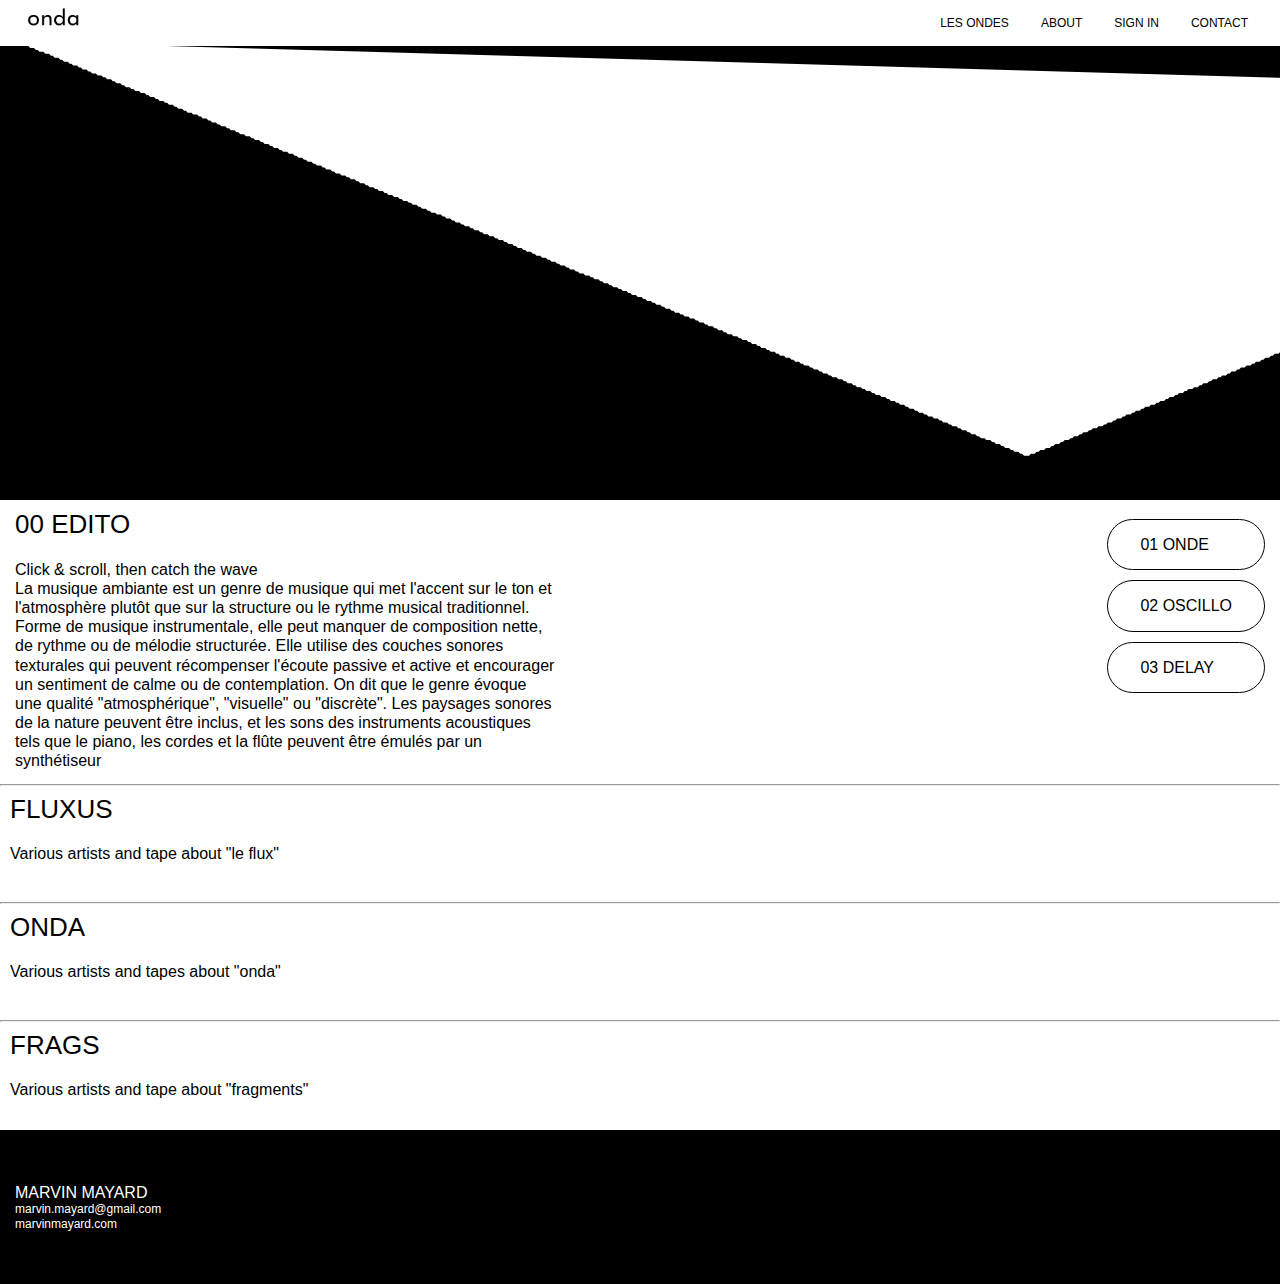
<file: index.html>
<!doctype html>
<html>
<head>
    <meta charset="utf-8">
    <meta name="viewport" content="width=device-width, initial-scale=1">

    <title>onda</title>
<link rel="shortcut icon" href="img/favicon.png">
    <link rel="stylesheet" href="css/reset.css">
    <link rel="stylesheet" href="css/style.css">
     <script src="js/p5.js"></script>
    <script src="js/p5.sound.min.js"></script>
    <script src="js/sketch2.js"></script>
    <!--<script src="js/sketch2.js"></script>-->
    <!-- <script src="js/sketch2.js"></script> -->
    
</head>
<body>
        <nav class="navbar">
        <div class="container">
            <div class="navbar-logo">
                  <a href="index.html"><img src="img/logo.png" width="55" height="25"></a>
            </div>

            <div class="navbar-menu">
                <a class="navbar-item" href="projects.html">
                    LES ONDES
                </a>
               <a class="navbar-item" href="onda.html">
                    ABOUT 
                </a>
                <a class="navbar-item" href="signin.php">
                    SIGN IN
                </a>
                <a class="navbar-item" href="contact.html">
                    Contact
                </a>
            </div>

        </div>
    </nav>
   
    <div id='myContainer'>
        
    </div>
<section class="section">
        <div class="container">
            <div class="columns">
                <div class="column">
                    <h3>
                      00 EDITO
                    </h3>
                    <br>Click & scroll, then catch the wave
                    </h2>
                    <br>
                    <p>
                        La musique ambiante est un genre de musique qui met l'accent sur le ton et l'atmosphère plutôt que sur la structure ou le rythme musical traditionnel. Forme de musique instrumentale, elle peut manquer de composition nette, de rythme ou de mélodie structurée. Elle utilise des couches sonores texturales qui peuvent récompenser l'écoute passive et active et encourager un sentiment de calme ou de contemplation. On dit que le genre évoque une qualité "atmosphérique", "visuelle" ou "discrète". Les paysages sonores de la nature peuvent être inclus, et les sons des instruments acoustiques tels que le piano, les cordes et la flûte peuvent être émulés par un synthétiseur

                    </p>
                </div>
                <div class="column">
                </div>
                <div class="column2">
                    <a class="button2"href="index.html">
                    01 ONDE
                    </a>
                    <a class="button2" href="index2.html">
                    02 OSCILLO
                    </a>
                    <a class="button2" href="index3.html">
                    03 DELAY
                    </a>
                </div>
            </div>
        </div>
        <hr>
    </section>

       <section class="section">
        <div class="container">
                <div class="column">
                    <h3>
                    FLUXUS
                    </h3>
                    <br>
                    <p>Various artists and tape about "le flux"</p>
                </div>
                <div class="column">
                </div>
                <div class="column2">
                   <iframe src="https://open.spotify.com/embed/playlist/3kECos1giPPOBJPUzqMEMq" width="300" height="80" frameborder="0" allowtransparency="true" allow="encrypted-media"></iframe>
                </div>
            
        </div>
    </section>
    <hr>
    <section class="section">
        <div class="container">
                <div class="column">
                    <h3>
                    ONDA
                    </h3>
                    <br>
                    <p>Various artists and tapes about "onda"</p>
                </div>
                <div class="column">
                </div>
                <div class="column2">
                    <iframe src="https://open.spotify.com/embed/playlist/55GhQ1x2yY0xZ9a4Kq3I6W" width="300" height="80" frameborder="0" allowtransparency="true" allow="encrypted-media"></iframe>
                </div>
            
        </div>
    </section>
    <hr>
    <section class="section">
        <div class="container">
                <div class="column">
                    <h3>
                    FRAGS
                    </h3>
                    <br>
                     <p>Various artists and tape about "fragments"</p>
                </div>
                <div class="column">
                   </div>
            <div class="column2">
                    <iframe src="https://open.spotify.com/embed/playlist/6LZV5RsR5zoaKsdzQQTV5G" width="300" height="80" frameborder="0" allowtransparency="true" allow="encrypted-media"></iframe>
                </div>
        </div>
    </section>
  
     



<footer class="footer">
        <div class="container">
            <div class="columns">
                <div class="column">
                    
             

                <div class="column">
                        MARVIN MAYARD
                    </div>
                <div class="small">
                    <ul>
                        <li>
                            <a href="mailto:nom.prenom@exemple.com">
                                marvin.mayard@gmail.com
                            </a>
                        </li>
                         <li>
                            <a href="marvinmayard.com">
                                marvinmayard.com
                            </a>
                        </li>
                    </ul>
                </div>
            </div>
        </div>
    </footer>
</body>
</html>
</file>
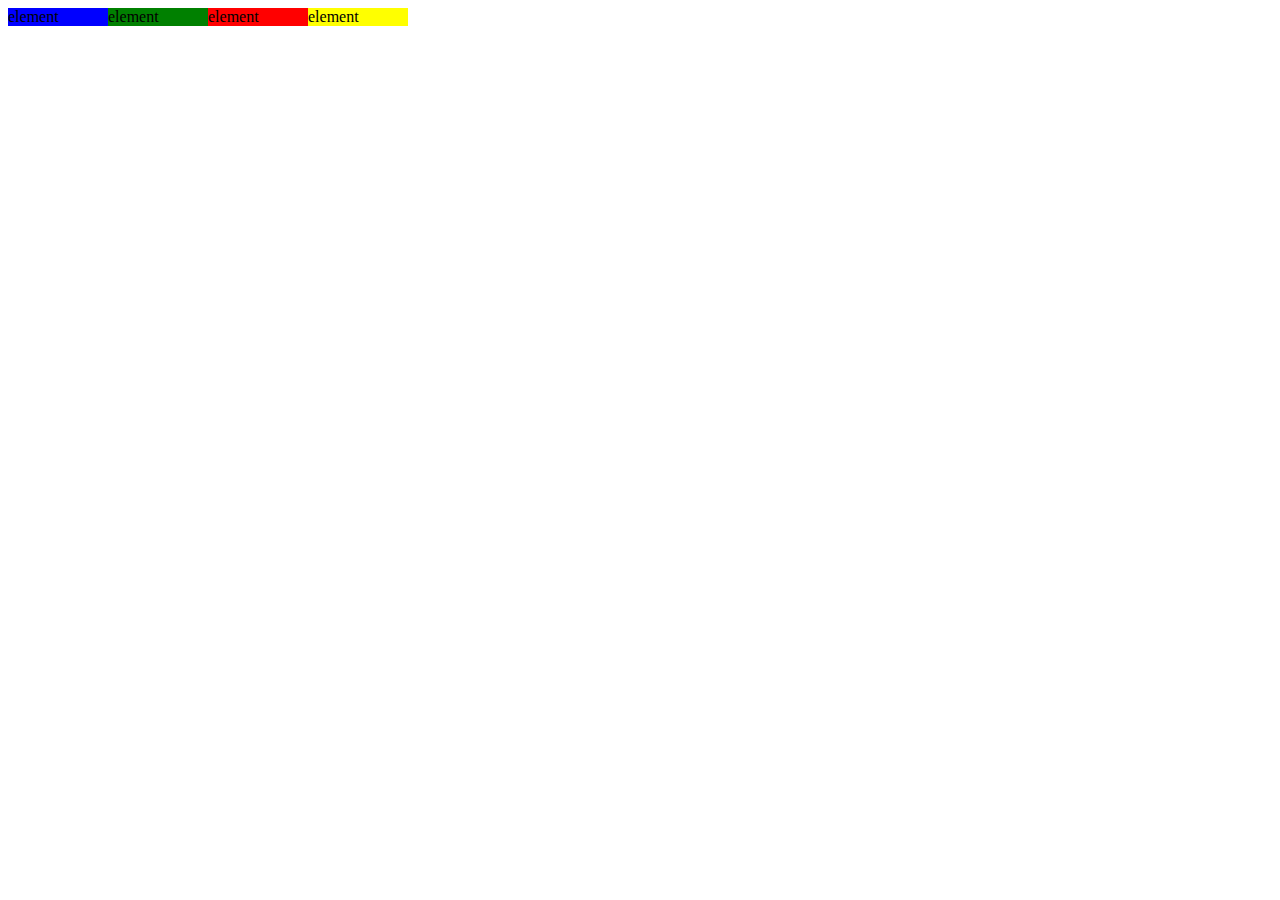
<file: flex.html>
<!doctype html>
<html>
<head>
    <meta charset="utf-8">
    <meta name="viewport" content="width=device-width, initial-scale=1">

    <title>Exercice HTML</title>

    <style>
    .flex {
        display: flex;
    }

    .element {
        flex-basis: 100px;
        flex-grow: 0;
        flex-shrink: 1;
    }

    .element1 {
        background: blue;
    }
    .element2 {
        background: green;
    }
    .element3 {
        background: red;
    }
    .element4 {
        background: yellow;
    }
    </style>
</head>
<body>
    <div class="flex">
        <div class="element element1">
            element
        </div>
        <div class="element element2">
            element
        </div>
        <div class="element element3">
            element
        </div>
        <div class="element element4">
            element
        </div>
    </div>
</body>
</html>
</file>
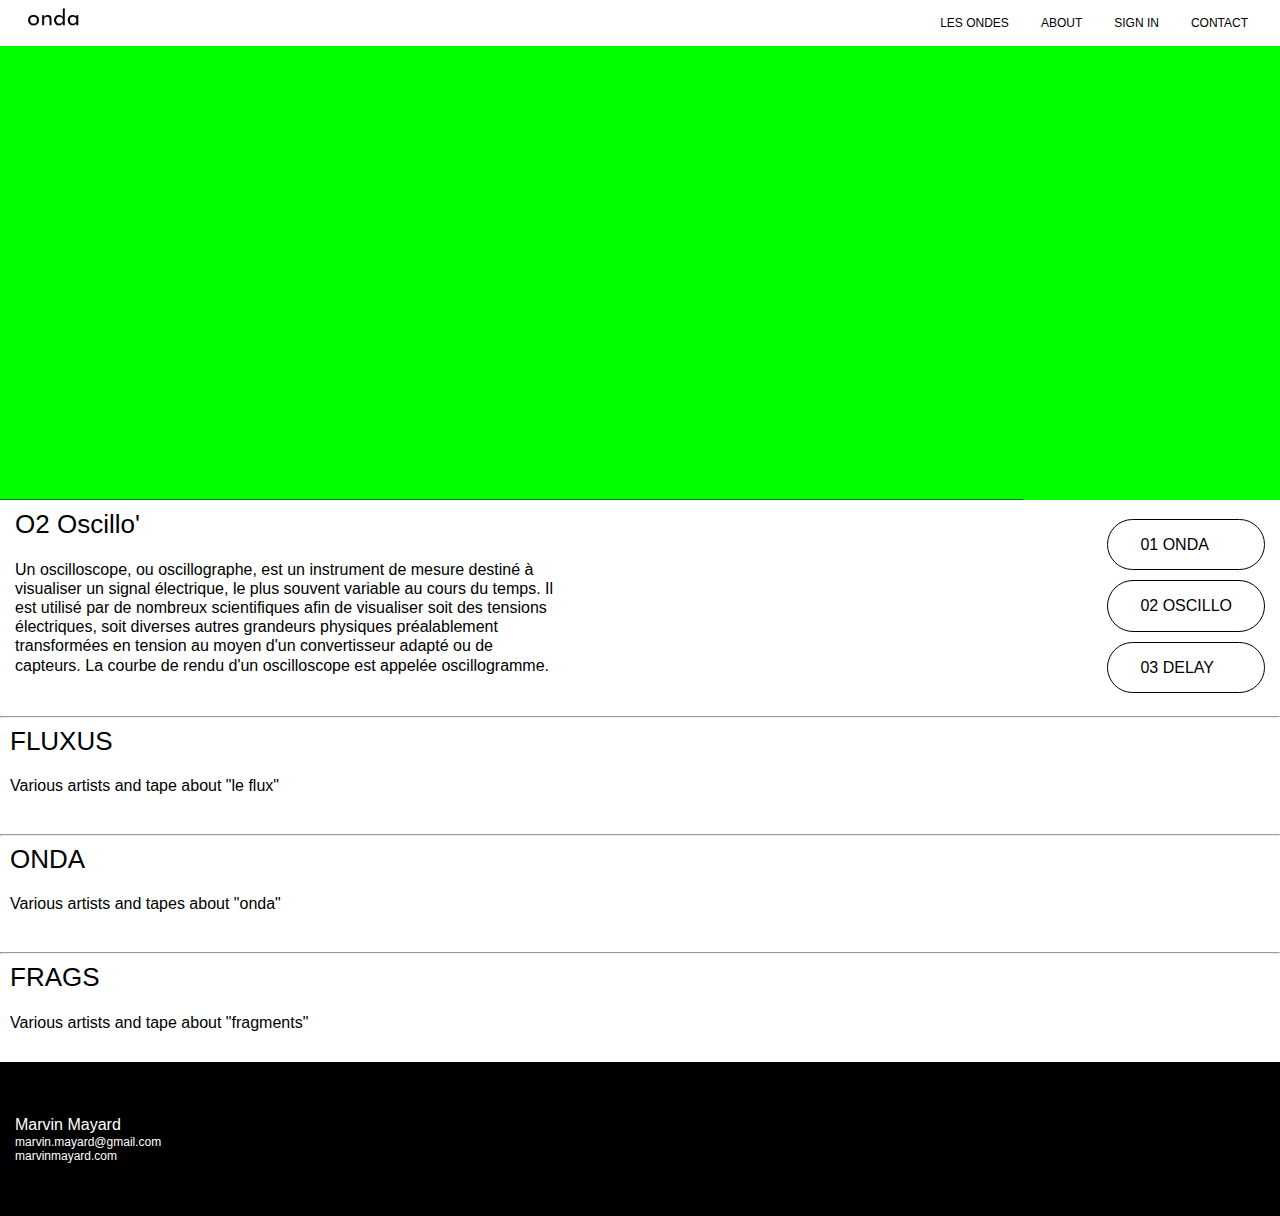
<file: index2.html>
<!doctype html>
<html>
<head>
    <meta charset="utf-8">
    <meta name="viewport" content="width=device-width, initial-scale=1">

    <title>onda</title>
<link rel="shortcut icon" href="img/favicon.png">
    <link rel="stylesheet" href="css/reset.css">
    <link rel="stylesheet" href="css/style.css">
     <script src="js/p5.js"></script>
    <script src="js/p5.sound.min.js"></script>
    <!--<script src="js/sketch2.js"></script>-->
  <script src="js/sketch.js"></script>
    <!-- <script src="js/sketch2.js"></script> -->
    
</head>
<body>
    <nav class="navbar">
        <div class="container">
            <div class="navbar-logo">
                  <a href="index.html"><img src="img/logo.png" width="55" height="25"></a>
            </div>

            <div class="navbar-menu">
                <a class="navbar-item" href="projects.html">
                    LES ONDES
                </a>
               <a class="navbar-item" href="onda.html">
                    ABOUT 
                </a>
                <a class="navbar-item" href="signin.php">
                    SIGN IN
                </a>
                <a class="navbar-item" href="contact.html">
                    Contact
                </a>
            </div>

        </div>
    </nav>
   
    <div id='myContainer'>
        
    </div>
<section class="section">
        <div class="container">
            <div class="columns">
                <div class="column">
                     <h3>
                    O2 Oscillo'
                    </h3>
                    <br>
                    <p>Un oscilloscope, ou oscillographe, est un instrument de mesure destiné à visualiser un signal électrique, le plus souvent variable au cours du temps. Il est utilisé par de nombreux scientifiques afin de visualiser soit des tensions électriques, soit diverses autres grandeurs physiques préalablement transformées en tension au moyen d'un convertisseur adapté ou de capteurs. La courbe de rendu d'un oscilloscope est appelée oscillogramme.</p>
                </div>
                <div class="column">
                </div>
                <div class="column2">
                    <a class="button2"href="index.html">
                    01 ONDA
                    </a>
                    <a class="button2" href="index2.html">
                    02 OSCILLO
                    </a>
                    <a class="button2" href="index3.html">
                    03 DELAY
                    </a>
                </div>
            </div>
        </div>
        <hr>
    </section>

   



       <section class="section">
        <div class="container">
                <div class="column">
                    <h3>
                    FLUXUS
                    </h3>
                    <br>
                    <p>Various artists and tape about "le flux"</p>
                </div>
                <div class="column">
                </div>
                <div class="column2">
                   <iframe src="https://open.spotify.com/embed/playlist/3kECos1giPPOBJPUzqMEMq" width="300" height="80" frameborder="0" allowtransparency="true" allow="encrypted-media"></iframe>
                </div>
            
        </div>
    </section>
    <hr>
    <section class="section">
        <div class="container">
                <div class="column">
                    <h3>
                    ONDA
                    </h3>
                    <br>
                    <p>Various artists and tapes about "onda"</p>
                </div>
                <div class="column">
                </div>
                <div class="column2">
                    <iframe src="https://open.spotify.com/embed/playlist/55GhQ1x2yY0xZ9a4Kq3I6W" width="300" height="80" frameborder="0" allowtransparency="true" allow="encrypted-media"></iframe>
                </div>
            
        </div>
    </section>
    <hr>
    <section class="section">
        <div class="container">
                <div class="column">
                    <h3>
                    FRAGS
                    </h3>
                    <br>
                     <p>Various artists and tape about "fragments"</p>
                </div>
                <div class="column">
                   </div>
            <div class="column2">
                    <iframe src="https://open.spotify.com/embed/playlist/6LZV5RsR5zoaKsdzQQTV5G" width="300" height="80" frameborder="0" allowtransparency="true" allow="encrypted-media"></iframe>
                </div>
        </div>
    </section>
  
     

<footer class="footer">
        <div class="container">
            <div class="columns">
                <div class="column">
                    
             

                <div class="column">
                        Marvin Mayard
                    </div>
                <div class="small">
                    <ul>
                        <li>
                            <a href="mailto:nom.prenom@exemple.com">
                                marvin.mayard@gmail.com
                            </a>
                        </li>
                         <li>
                            <a href="marvinmayard.com">
                                marvinmayard.com
                            </a>
                        </li>
                    </ul>
                </div>
            </div>
        </div>
    </footer>

   
</body>
</html>
</file>
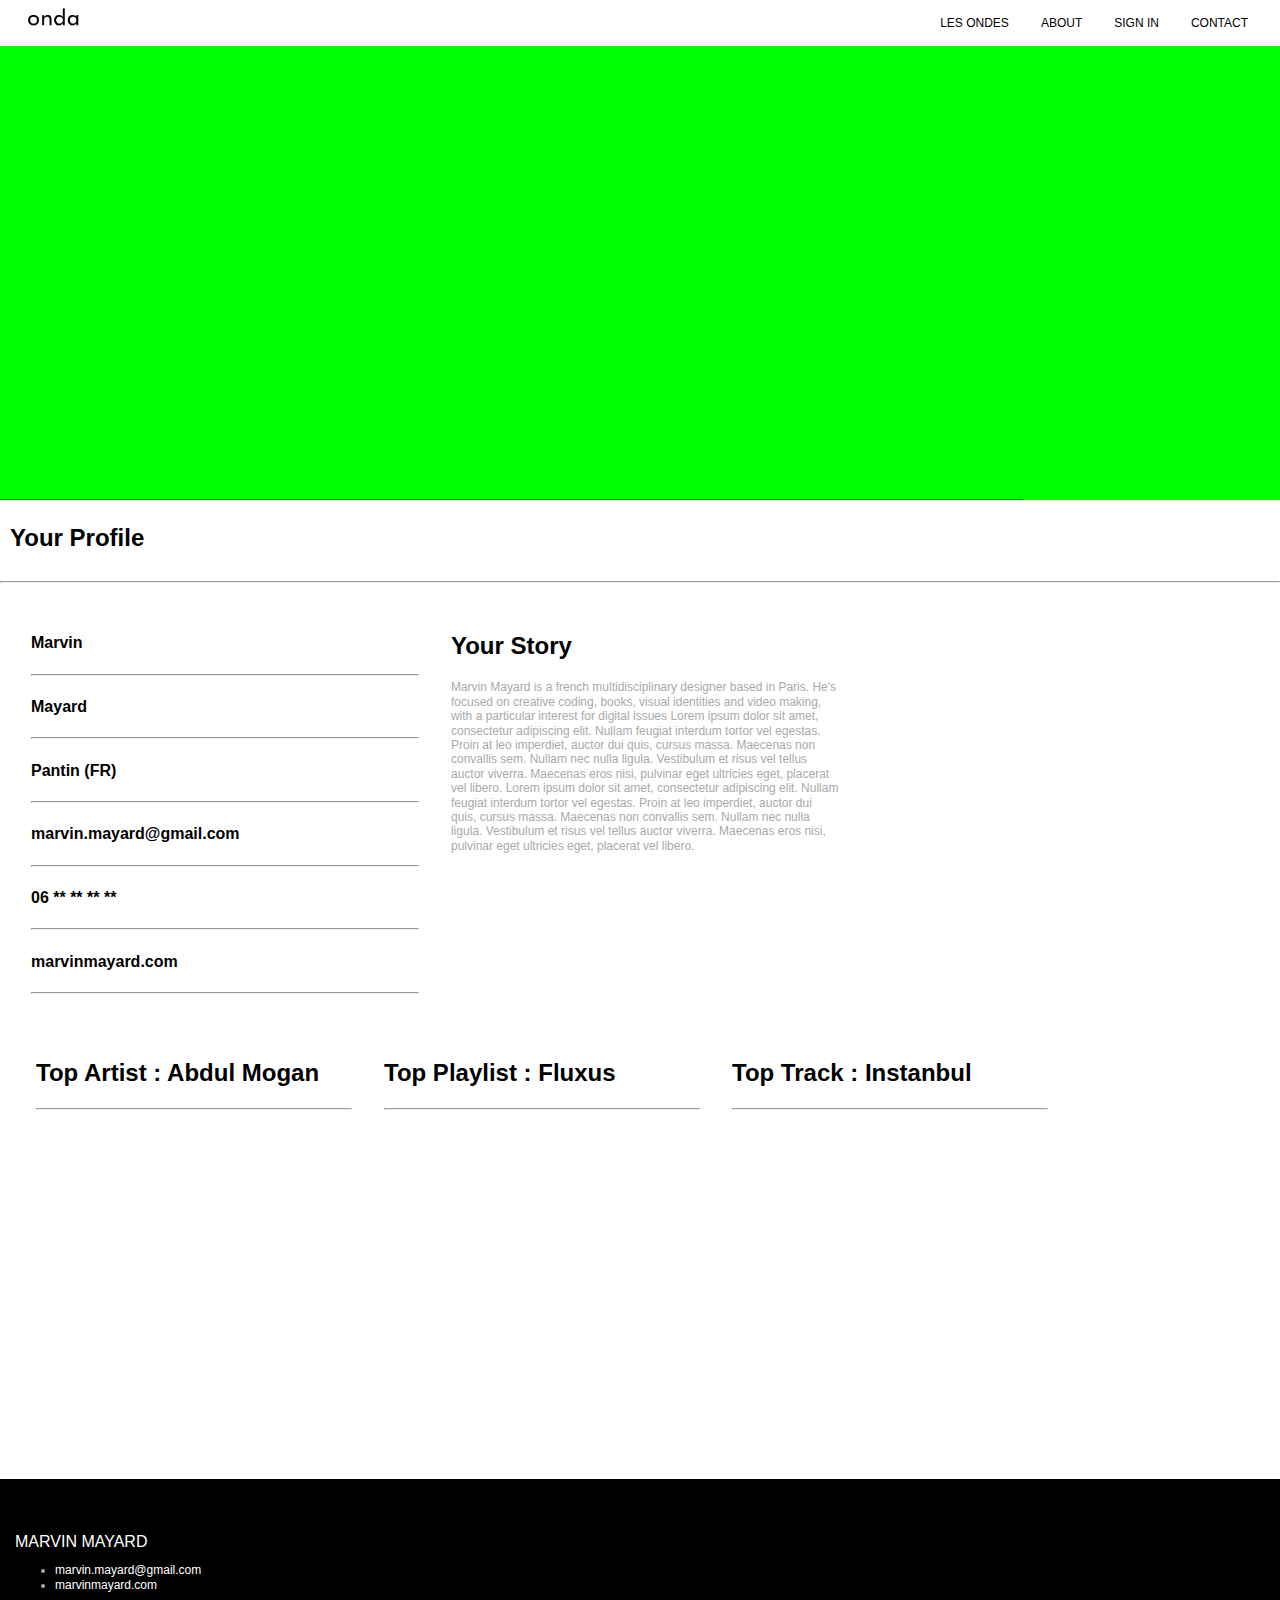
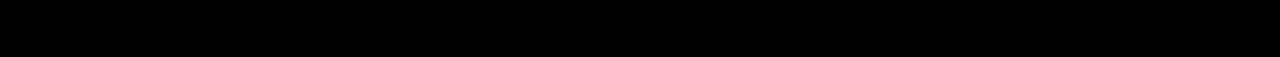
<file: profile.html>
<!DOCTYPE html>
<html>
  <head>
      <meta charset="utf-8">
     <link rel="shortcut icon" href="img/favicon.png">
      <link href="
https://fonts.googleapis.com/css?family=Ubuntu
" rel="stylesheet">
      <meta name="viewport" content="width=device-width, initial-scale=1" />
      <link rel="stylesheet" href="css/style.css">

       <script src="js/p5.js"></script>
    <script src="js/p5.sound.min.js"></script>
    <script src="js/sketch.js"></script>

      <title>Your profile</title>
   </head>


<body>
<nav class="navbar">
        <div class="container">
            <div class="navbar-logo">
                  <a href="index.html"><img src="img/logo.png" width="55" height="25"></a>
            </div>


            <div class="navbar-menu">
                <a class="navbar-item" href="projects.html">
                    LES ONDES
                </a>
               <a class="navbar-item" href="onda.html">
                    ABOUT 
                </a>
                <a class="navbar-item" href="signin.php">
                    SIGN IN
                </a>
                <a class="navbar-item" href="contact.html">
                    Contact
                </a>
            </div>

        </div>
    </nav>

      
      <div id='myContainer'>
        
    </div>

	<header class="container">
		<h2>Your Profile</h2>
 </header>
 <hr>

		<section class="section">
        <div class="container">
            <div class="columns multiline">
                <div class="column one-third">
                    <div class="project">
						
						<h4 class="prenom">
                            Marvin
                        </h4>
                        <hr>
                        <h4 class="nom">Mayard</h4>
                        <hr>
                        <h4 class="localisation">Pantin (FR)</h4>
                        <hr>
                        <h4 class="email">marvin.mayard@gmail.com</h4>
                        <hr>
                        <h4 class="telephone">06 ** ** ** **</h4>
                        <hr>
                        <h4 class="website">marvinmayard.com</h4>
                        <hr>


                 
                    </div>
                </div>

                 <div class="column one-third">
                    <div class="project">
                        

       
                        <h2>Your Story</h2>
                        <p class="small">
                            Marvin Mayard is a french multidisciplinary designer
based in Paris.
He's focused on creative coding, books,
visual identities and video making, 
with a particular interest for digital issues
Lorem ipsum dolor sit amet, consectetur adipiscing elit. Nullam feugiat interdum tortor vel egestas. Proin at leo imperdiet, auctor dui quis, cursus massa. Maecenas non convallis sem. Nullam nec nulla ligula. Vestibulum et risus vel tellus auctor viverra. Maecenas eros nisi, pulvinar eget ultricies eget, placerat vel libero.
Lorem ipsum dolor sit amet, consectetur adipiscing elit. Nullam feugiat interdum tortor vel egestas. Proin at leo imperdiet, auctor dui quis, cursus massa. Maecenas non convallis sem. Nullam nec nulla ligula. Vestibulum et risus vel tellus auctor viverra. Maecenas eros nisi, pulvinar eget ultricies eget, placerat vel libero.
                        </p>
                    </div>
                </div>


               
    

                        <div class="columns multiline">
                <div class="column one-third">
                    <div class="project">
            

                        <h2 class="topartist">
                            Top Artist : Abdul Mogan
                        </h2>
<hr>
                        <p class="small">
                            <iframe src="https://open.spotify.com/embed/artist/4bNteCe0Beu161GmkB8Rq7" width="300" height="300" frameborder="0" allowtransparency="true" allow="encrypted-media"></iframe>
                        </p>
                    </div>
                </div>

                <div class="column one-third">
                    <div class="project">
                        

                        <h2 class="">
                            Top Playlist : Fluxus

                           </h2>
<hr>
                        <p class="small">
                           <iframe class="top" src="https://open.spotify.com/embed/playlist/3kECos1giPPOBJPUzqMEMq" width="300" height="300" frameborder="0" allowtransparency="true" allow="encrypted-media"></iframe>
                        </p>
                    </div>
                </div>
                 <div class="column one-third">
                    <div class="project">
                        

                        <h2 class="toptrack">
                            Top Track : Instanbul
                        </h2>
<hr>
                        <p class="small">
                            <iframe src="https://open.spotify.com/embed/track/1TwSJyaLi0IsOtOlyYyLdx" width="300" height="300" frameborder="0" allowtransparency="true" allow="encrypted-media"></iframe>
                        </p>
                    </div>
                </div>

                

            </div>
        </div>
    </section>
		
	
	<footer class="footer">
        <div class="container">
            <div class="columns">
                <div class="column">
                    
             

                <div class="column">
                        MARVIN MAYARD
                    </div>
                <div class="small">
                    <ul>
                        <li>
                            <a href="mailto:nom.prenom@exemple.com">
                                marvin.mayard@gmail.com
                            </a>
                        </li>
                         <li>
                            <a href="marvinmayard.com">
                                marvinmayard.com
                            </a>
                        </li>
                    </ul>
                </div>
            </div>
        </div>
    </footer>
</body>
</html>
</file>
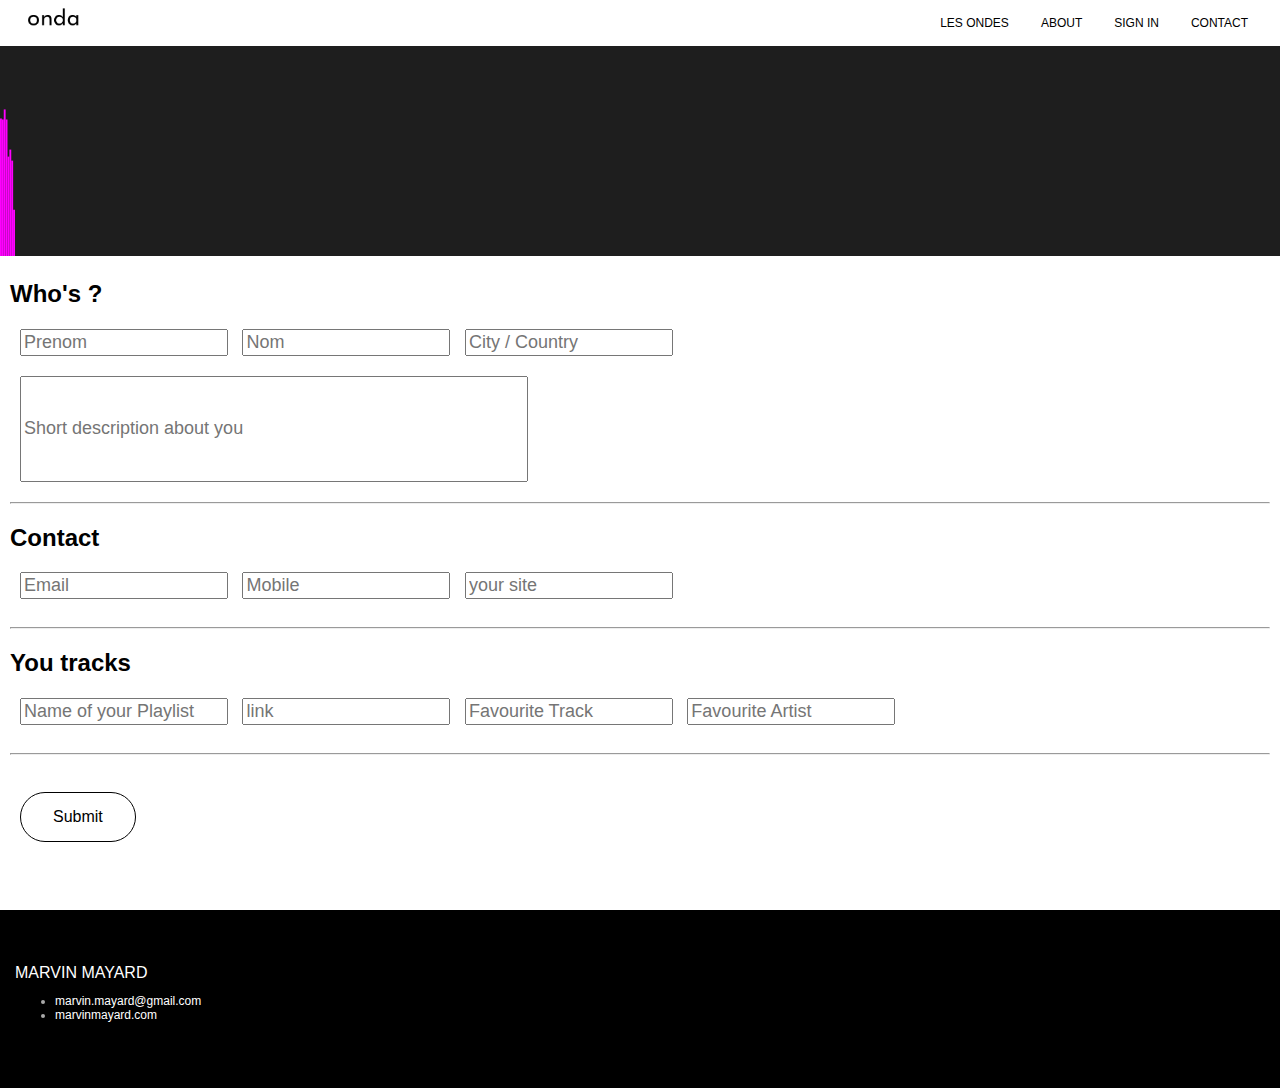
<file: register.html>
<!DOCTYPE html>
<html>

<head>
      <meta charset="utf-8">
     <link rel="shortcut icon" href="img/favicon.png">
      <link href="
https://fonts.googleapis.com/css?family=Ubuntu
" rel="stylesheet">
      <meta name="viewport" content="width=device-width, initial-scale=1" />
      <link rel="stylesheet" href="css/style.css">

       <script src="js/p5.js"></script>
    <script src="js/p5.sound.min.js"></script>
    <script src="js/sketch6.js"></script>

      <title>Register</title>
   </head>

<body>
	<nav class="navbar">
        <div class="container">
            <div class="navbar-logo">
                  <a href="index.html"><img src="img/logo.png" width="55" height="25"></a>
            </div>

            <div class="navbar-menu">
                <a class="navbar-item" href="projects.html">
                    LES ONDES
                </a>
               <a class="navbar-item" href="onda.html">
                    ABOUT 
                </a>
                <a class="navbar-item" href="signin.php">
                    SIGN IN
                </a>
                <a class="navbar-item" href="contact.html">
                    Contact
                </a>
            </div>

        </div>
    </nav>
<div id='myContainer'>
        
    </div>
	<main>
		<form class="sign" method="POST" action="register.php">
			<!--Choix de la méthode et selection de l'action (requete au serveur)-->
			<section class="formulaire">
				<h2>Who's ?</h2>
				<!--login form begin-->

				<input class="name" type="text" name="prenom" placeholder="Prenom" />
				<input class="name" type="text" name="name" placeholder="Nom" />
				<input class="name" type="text" name="localisation" placeholder="City / Country" />
				
				
				<input class="bio" type="text" name="bio" placeholder="Short description about you" />
				

			</section>
<hr>
			<section class="formulaire">
				<h2>Contact</h2>
				
				<input class="name" type="text" name="email" placeholder="Email" />
				<input class="name" type="text" name="telephone" placeholder="Mobile" />
				<input class="name" type="text" name="website" placeholder="your site" />
			</section>
<hr>
			<section class="formulaire">
				<h2>You tracks</h2>
				<input class="name" type="text" name="play" placeholder="Name of your Playlist" />
				<input class="name" type="text" name="lizn" placeholder="link" />
				<input class="name" type="text" name="toptrack" placeholder="Favourite Track" />
				<input class="name" type="text" name="favartist" placeholder="Favourite Artist" />
			</section>
<hr>
<br>
			<input class="button2" type="submit" name="submit" value="Submit" />
		</form>
		<br>
		<br>
		<br>
		<!--login form end-->
	</main>
	<footer class="footer">
        <div class="container">
            <div class="columns">
                <div class="column">
                    
             

                <div class="column">
                        MARVIN MAYARD
                    </div>
                <div class="small">
                    <ul>
                        <li>
                            <a href="mailto:nom.prenom@exemple.com">
                                marvin.mayard@gmail.com
                            </a>
                        </li>
                         <li>
                            <a href="marvinmayard.com">
                                marvinmayard.com
                            </a>
                        </li>
                    </ul>
                </div>
            </div>
        </div>
    </footer>
</body>

</html>
</file>
<file: css/style.css>
/* FONTS */

@font-face {
  font-family: "CircularXXWebTrial-LightTrial";
  src: url("CircularXXWebTrial-LightTrial.woff") format("woff");
}

@font-face {
  font-family: "CircularXXWebTrial-RegularTrial";
  src: url("CircularXXWebTrial-RegularTrial.woff") format("woff");
}

@font-face {
  font-family: "HeymlandLLWebTrial-RegularTrial";
  src: url("HeymlandLLWebTrial-RegularTrial.woff") format("woff");
}


@font-face {
  font-family: "CircularXXWebTrial-MediumTrial";
  src: url("CircularXXWebTrial-MediumTrial.woff") format("woff");
}

@font-face {
  font-family: "CircularXXWebTrial-BoldTrial";
  src: url("CircularXXWebTrial-BoldTrial.woff") format("woff");
}

/* BASE */

body {
    font-family: 'CircularXXWebTrial-ThinTrial', sans-serif;
    font-size: 16px;
    line-height: 1.2;
    padding: 0;
    margin: 0;
    cursor: crosshair;

}

h1 { 
  font-family: 'HeymlandLLWebTrial-RegularTrial', sans-serif;
  font-size: 24px;
  font-weight: 1000px;

}


a {
    color: inherit;
}
iframe {
  padding: 8px;
}
.navbar {
  position: fixed;
    background-color: white;
    left: 0;
    right: 0;
}

.container {
   /* max-width: 1650px;
   /* margin: auto;
    padding: 0 1rem; */
    margin-left: 10px;
    display: flex;
    justify-content: space-between;
    align-items: stretch;
}

.navbar .container {
    display: flex;
    justify-content: space-between;
    align-items: stretch;
    padding: 0 1rem;
    /*height: 100%; */
}

.navbar-logo img {
 
 width: auto;
margin-top: 5px;
}

.navbar-menu {
    display: flex;
    font-size: 0.75rem;

}

.navbar-item {
    display: flex;
    align-items: center;
    text-transform: uppercase;
    text-decoration: none;
    padding: 1rem;
}
.navbar-item:hover {
    background-color: black;
    /*color: white; */
}

.hero {
    display: flex;
    align-items: center;
    text-align: left;
    height: 50vh;
    background-size: cover;
    background-repeat: no-repeat;
    background-position: center;
}


.header {
   /* background-color: #2b2e41;
    color: white; */
    padding: 2rem 0;
}

.title {
  font-size: 64px;
  color: white;
    font-weight: 400;
}
.title.large {
    font-size: 1rem;
    color: white;
}

.section {
    /*padding: 4rem 0; */
}

.intro {
    text-align: left;
}

.intro p {
    font-size: 1.25rem;
}

.intro p:not(:last-child) {
    margin-bottom: 2rem;
}

.button {
    display: inline-block;
    -webkit-appearance: none;
     text-decoration: none;
    background-color: white;
     border: 1px, solid red;
    border-radius: 999px;
    padding: 0.5rem 1.5rem;
    text-align: center;
  text-decoration: none;
   /* transition: all 100ms; */
}

.small {
  color: darkgrey;
  font-size: 12px;

}
.button2 {
     display: flex;
  /*-webkit-appearance: button;
  -moz-appearance: button;
  appearance: button;*/
  -webkit-appearance: none;
  text-decoration: none;
  background-color: white;
  border: 1px solid black;
  color: black;
   border-radius: 999px;
  padding: 15px 32px;
  text-align: center;
  text-decoration: none;
  font-size: 16px;
  margin: 10px;
}
.button2:hover {
    
    background-color: black;
    color: white;
   /* padding-left: 3rem;
    padding-right: 3rem; */
}

.columns {
    margin: 5px;
}

.columns.multiline {
    flex-wrap: wrap;
}

.column {
    padding: 0rem;
    box-sizing: border-box;
}
.column1{
    max-width: 50%;
    padding: 0rem;
    box-sizing: border-box;
}

.column2{
    text-align: right;
    padding: 0rem;
    box-sizing: border-box;
}

.column.one-third {
    flex: 33.33% 0 0;
}

.column1.one-third {
    flex: 33.33% 0 0;
}

@media screen and (min-width: 800px) {
    .columns {
        display: flex;
    }

    .column {
        flex: 1;
    }
}

h3 {
  font-size: 26px;
  font-weight: 10px;
}

.image {
    text-align: center;
}

.project {
    padding: 1rem;

}

.project img {
    width: 100%;
    height: auto;
}

.image img {
    width: 100%;
    height: auto;
    max-width: 200px;
    margin-bottom: 1rem;
    border-radius: 0px;
}


/*canvas {
           position:absolute;
           top:0;
           left:0;
           width:100%;
           height:100%;
           z-index:-1;
        }

/*canvas {
  display: flex;
}*/

.footer {
   /*position: absolute;*/
    background-color: black;
    color: white;
    padding: 3rem 0;
    list-style-type:none;
}

.footer a {
    color: white;
    text-decoration: none;
}




/* FORM */


#input-name, #input-email, #input-subject, #input-message {
display: flex;
width: 30%;
margin: 10px;
font-size: 18px;
font-family: Helvetica, sans-serif;
box-decoration-break: none;

}



.input-name
{

}
#input-message
{margin: 17px;
} 

/*PHP*/

.mail {
  font-size: 18px;
  display: flex;
  width: 300px;
  height: 50px; 
}

.name {
  display: inline;
  font-size: 18px;
  width: 200px;
  margin-left: 10px;
  margin-bottom: 20px;

}

.bio { 
margin-left: 10px;
font-size: 18px;
  display: flex;
  text-align: inherit;
height: 100px;
width: 500px;
margin-bottom: 20px;


 }


.sign {
  margin: 10px;
}
.submit {
  display: flex;
}
.signin {
  max-width:850px;
  margin:15px;

  font-family:Helvetica;
  text-align:center;
  -webkit-box-sizing: border-box;
  box-sizing: border-box;
  opacity:1;
  border:1px;
}

/*.button3 {
     text-align: inline;
  /*-webkit-appearance: button;
  -moz-appearance: button;
  appearance: button;
  -webkit-appearance: none;
  text-decoration: none;
  background-color: white;
  border: 1px solid black;
  color: black;
   border-radius: 999px;
  padding: 15px 32px;
  text-align: center;
  text-decoration: none;
  font-size: 16px;
  margin: 10px;
}
.button3:hover {
    
    background-color: black;
    color: white;
   /* padding-left: 3rem;
    padding-right: 3rem; 
}
*/
</file>
